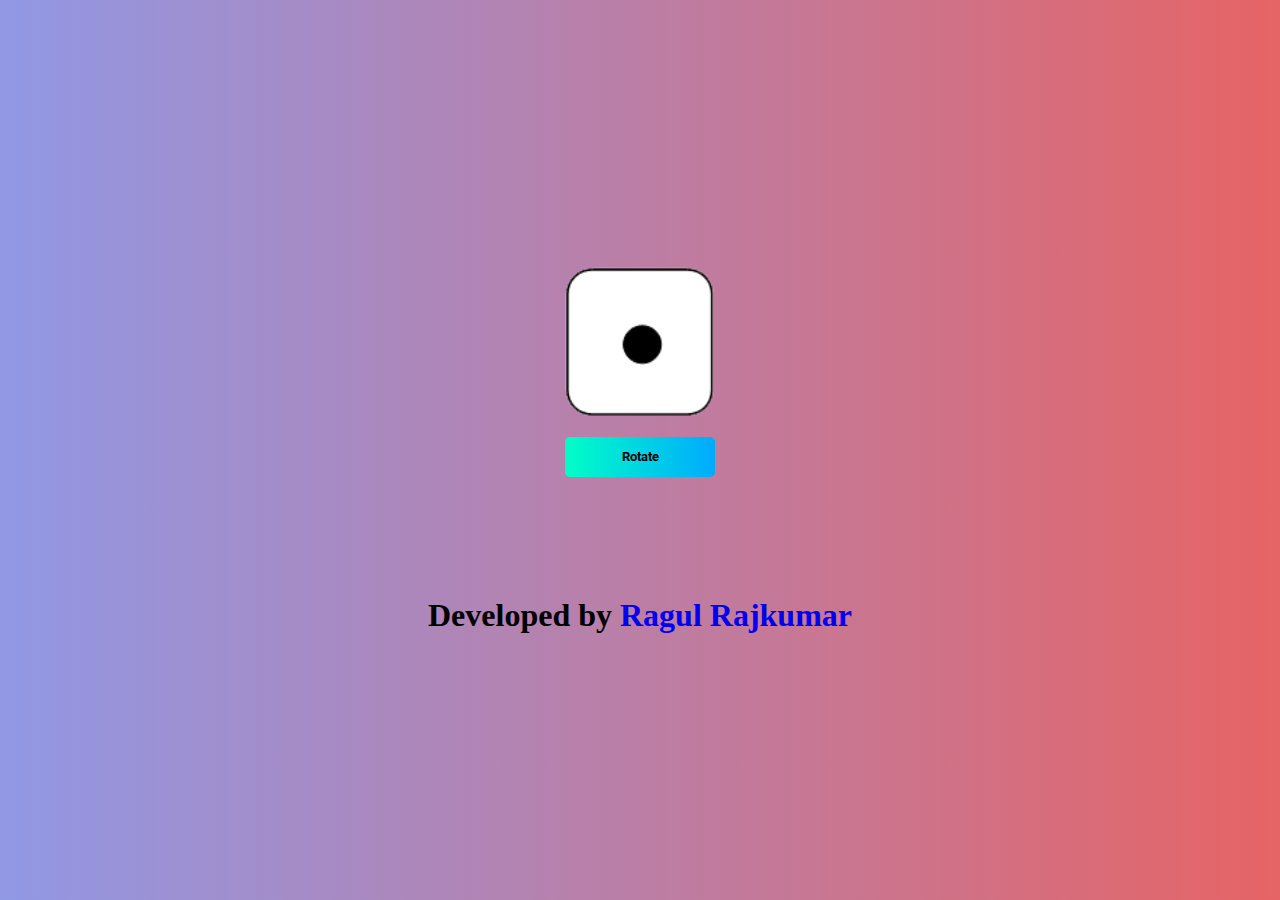
<file: index.html>
<!DOCTYPE html>
<html lang="en">
<head>
    <meta charset="UTF-8">
    <meta http-equiv="X-UA-Compatible" content="IE=edge">
    <meta name="viewport" content="width=device-width, initial-scale=1.0">
    <title>Dice</title>
    <link rel="preconnect" href="https://fonts.googleapis.com">
    <link rel="preconnect" href="https://fonts.gstatic.com" crossorigin>
    <link href="https://fonts.googleapis.com/css2?family=Roboto&display=swap" rel="stylesheet">
    <link rel="stylesheet" href="main.css">
    <script src="./main.js"></script>
</head>
<body>
    <div class="main">
        <img src="1.png" alt="dice" id="img">
        <button id="btn" onclick="anim()">Rotate</button>
         <div  class="name">
            <h1  style="text-align: end ;">Developed by <a href="https://www.linkedin.com/in/ragul-rajkumar-4b7246195" target="_blank" style="text-decoration: none;" >Ragul Rajkumar</a> </h1>
        </div>
    </div>
</body>
</html>
</file>
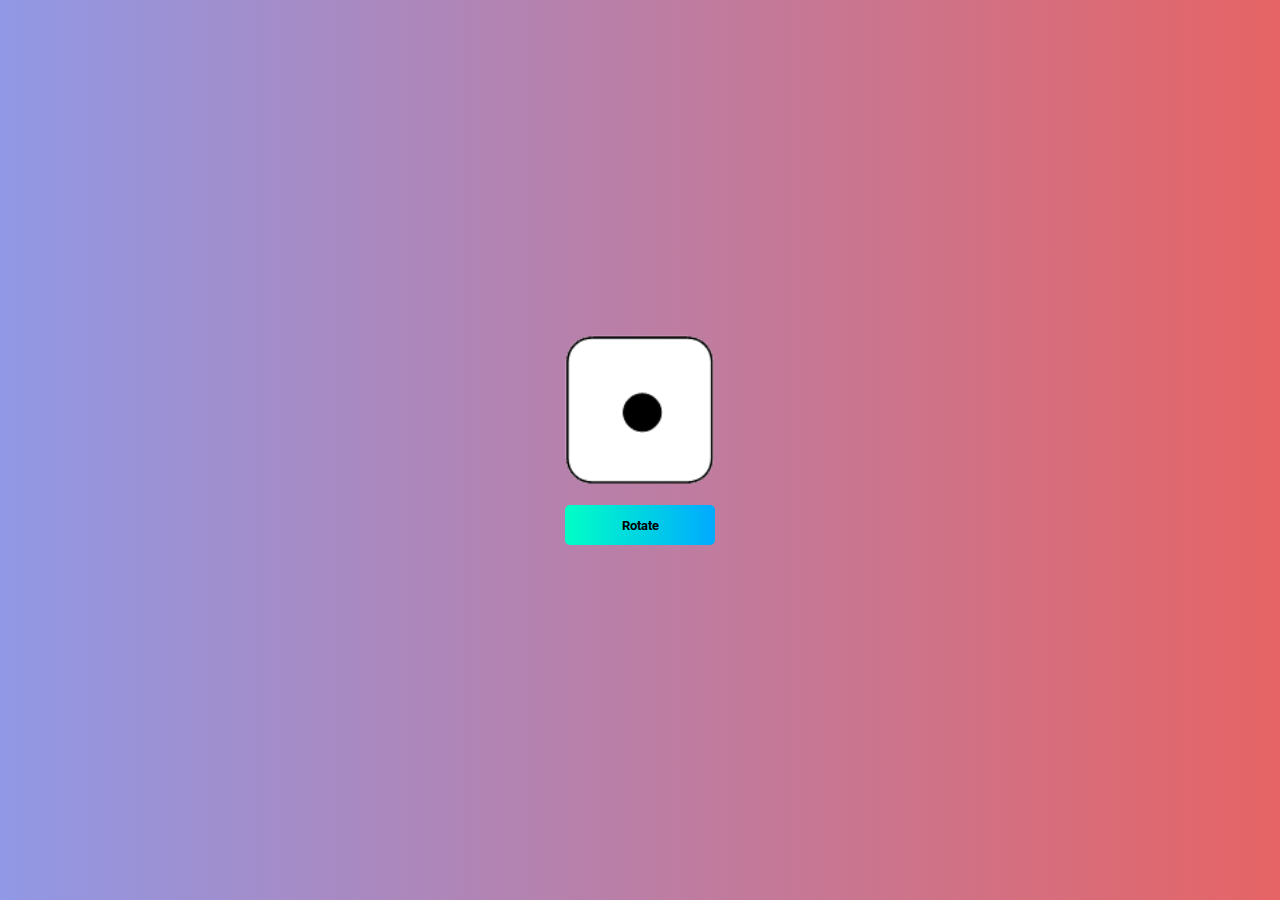
<file: main.html>
<!DOCTYPE html>
<html lang="en">
<head>
    <meta charset="UTF-8">
    <meta http-equiv="X-UA-Compatible" content="IE=edge">
    <meta name="viewport" content="width=device-width, initial-scale=1.0">
    <title>Dice</title>
    <link rel="preconnect" href="https://fonts.googleapis.com">
    <link rel="preconnect" href="https://fonts.gstatic.com" crossorigin>
    <link href="https://fonts.googleapis.com/css2?family=Roboto&display=swap" rel="stylesheet">
    <link rel="stylesheet" href="main.css">
    <script src="./main.js"></script>
</head>
<body>
    <div class="main">
        <img src="1.png" alt="dice" id="img">
        <button id="btn" onclick="anim()">Rotate</button>
    </div>
</body>
</html>
</file>
<file: main.css>
*{
    margin: 0;
    padding: 0;
}
.main{
    width: 100%;
    height: 100vh;
    display:flex;
    align-items: center;
    justify-content: center;
    flex-direction: column;
    background: linear-gradient(to left ,#e66465, #9198e5 );
}
#img{
    width: 150px;
    height: 150px;
}
#btn{
    width: 150px;
    height: 40px;
    margin: 20px;
    font-family: 'Roboto', sans-serif;
    font-weight: 700;
    cursor: pointer;
    background:linear-gradient(to right,#00ffc6,#00aaff);
    border: none;
    outline:none ;
    border-radius: 5px;
}
.name{
    margin-top: 100px;
}
@media screen and (max-width: 500px) {
    .name{
        font-size: 10px;
    }
    #img{
        padding-bottom: 50px;
    }
}
</file>
